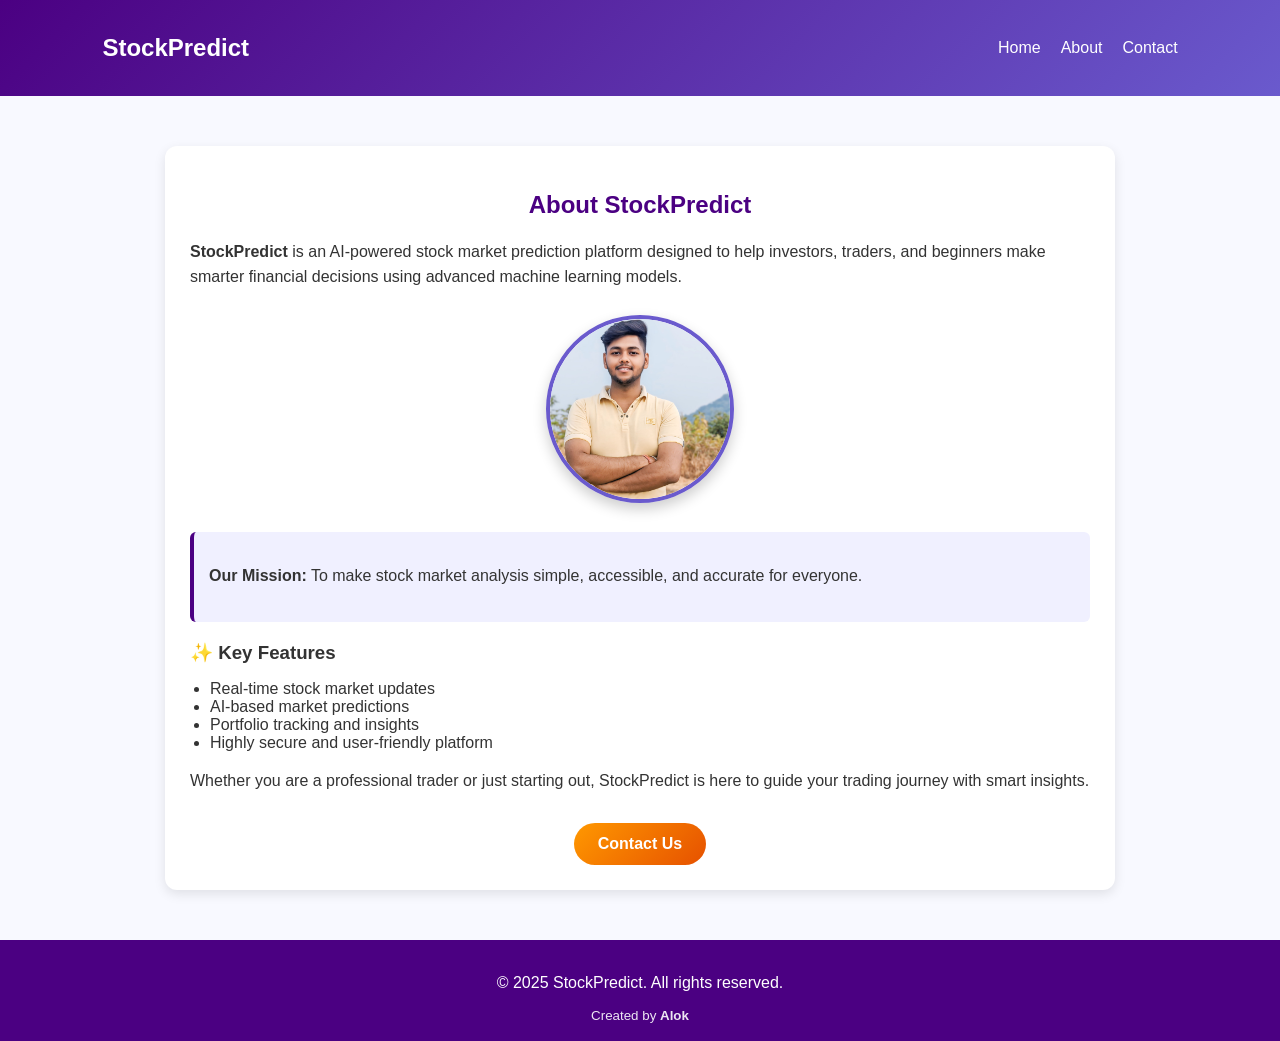
<file: about.html>
<!DOCTYPE html>
<html lang="en">
<head>
  <meta charset="UTF-8">
  <title>About Us - StockPredict</title>
  <link rel="stylesheet" href="aboutcss.css">
</head>

<body>

  <!-- Navbar -->
  <nav class="navbar">
    <h1>StockPredict</h1>
    <ul>
      <li><a href="index.html">Home</a></li>
      <li><a href="about.html">About</a></li>
      <li><a href="contact.html">Contact</a></li>
    </ul>
  </nav>

  <!-- About Section -->
  <div class="about">
    <h2>About StockPredict</h2>

    <p>
      <b>StockPredict</b> is an AI-powered stock market prediction platform designed to help investors,
      traders, and beginners make smarter financial decisions using advanced machine learning models.
    </p>

    <!-- Small Image -->
    <div class="about-img">
      <img src="Alok.jpg" alt="Founder Alok">
    </div>

    <div class="highlight">
      <p><b>Our Mission:</b> To make stock market analysis simple, accessible, and accurate for everyone.</p>
    </div>

    <div class="features">
      <h3>✨ Key Features</h3>
      <ul>
        <li>Real-time stock market updates</li>
        <li>AI-based market predictions</li>
        <li>Portfolio tracking and insights</li>
        <li>Highly secure and user-friendly platform</li>
      </ul>
    </div>

    <p>
      Whether you are a professional trader or just starting out,
      StockPredict is here to guide your trading journey with smart insights.
    </p>

    <div class="cta">
      <button class="btn" onclick="window.location.href='contact.html'">
        Contact Us
      </button>
    </div>
  </div>

  <!-- Footer -->
  <footer class="footer">
    <p>&copy; 2025 StockPredict. All rights reserved.</p>
    <small>Created by <b>Alok</b></small>
  </footer>

</body>
</html>
</file>
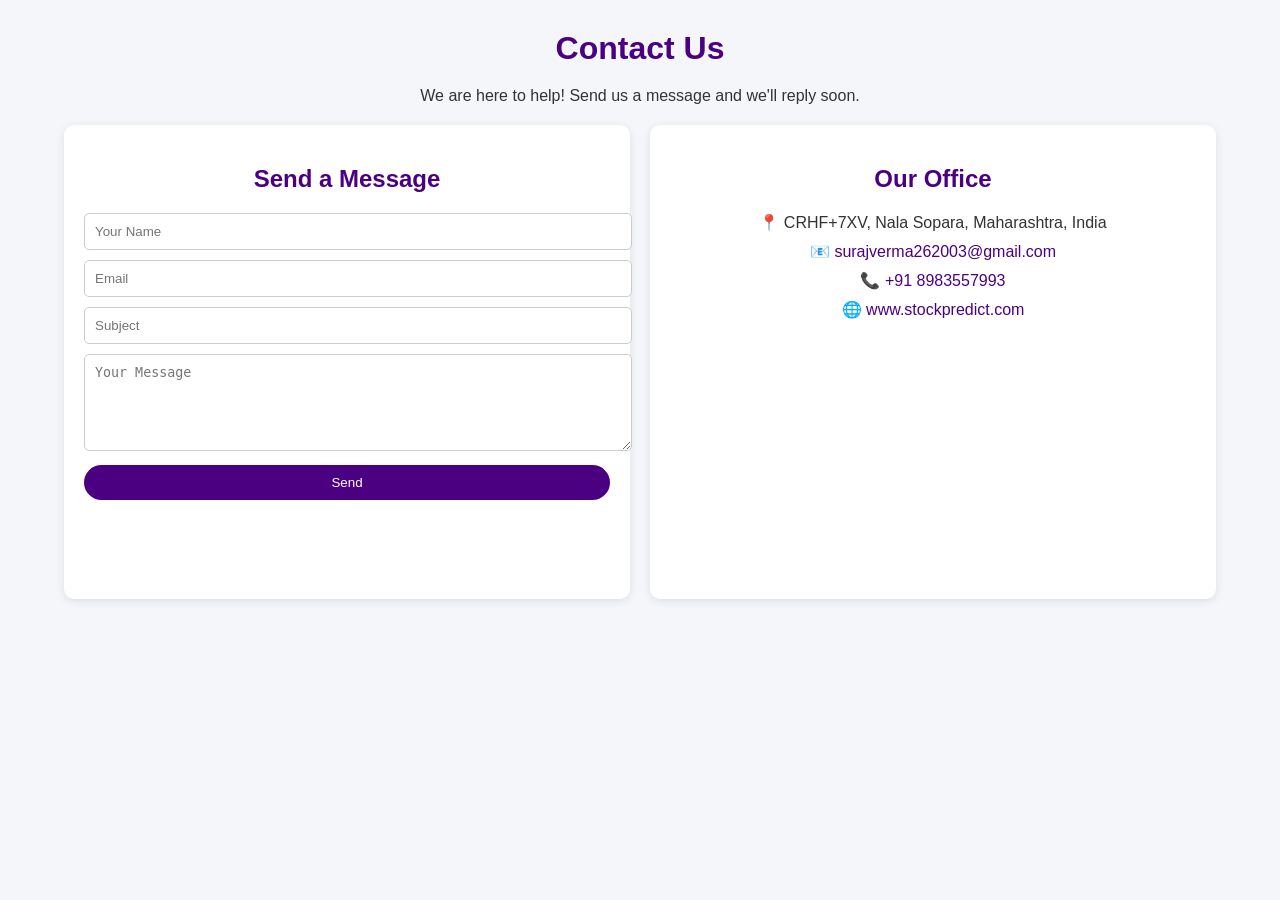
<file: Contact.html>
<!DOCTYPE html>
<html lang="en">
<head>
<meta charset="UTF-8">
<title>Contact Us - StockPredict</title>

<!-- CSS File -->
<link rel="stylesheet" href="Contact.css">
</head>

<body>

<div class="container">
<h1>Contact Us</h1>
<p>We are here to help! Send us a message and we'll reply soon.</p>

<div class="contact-section">

<div class="contact-form">
    <h2>Send a Message</h2>

    <form id="myForm">
      <input type="text" placeholder="Your Name" id="name" required>
      <input type="email" placeholder="Email" id="email" required>
      <input type="text" placeholder="Subject" id="subject" required>
      <textarea placeholder="Your Message" id="message" rows="5" required></textarea>
      <button type="submit">Send</button>
    </form>

    <p id="msg" style="color:green; display:none; margin-top:10px;">
      Message sent ✅
    </p>
</div>

<div class="contact-info">
    <h2>Our Office</h2>

    <p>📍 CRHF+7XV, Nala Sopara, Maharashtra, India</p>
    <p>📧 <a href="mailto:surajverma262003@gmail.com">surajverma262003@gmail.com</a></p>
    <p>📞 <a href="tel:+918983557993">+91 8983557993</a></p>
    <p>🌐 <a href="index.html">www.stockpredict.com</a></p>

    <div class="map">
      <iframe 
        src="https://www.google.com/maps?q=CRHF+7XV+Nala+Sopara,+Maharashtra,+India&output=embed"
        width="100%" height="100%" frameborder="0" style="border:0;" allowfullscreen>
      </iframe>
    </div>
</div>

</div>
</div>

<!-- JS File -->
<script src="Contactscript.js"></script>

</body>
</html>
</file>
<file: aboutcss.css>
body {
  margin: 0;
  font-family: "Segoe UI", sans-serif;
  background: #f8f9ff;
  color: #333;
}

/* Navbar */
.navbar {
  display: flex;
  justify-content: space-between;
  align-items: center;
  padding: 14px 8%;
  background: linear-gradient(135deg, #4b0082, #6a5acd);
  color: #fff;
}

.navbar h1 {
  font-size: 1.5rem;
}

.navbar ul {
  list-style: none;
  display: flex;
  gap: 20px;
}

.navbar ul li a {
  color: #fff;
  text-decoration: none;
  font-weight: 500;
}

.navbar ul li a:hover {
  color: #ffd700;
}

/* About Section */
.about {
  max-width: 900px;
  margin: 50px auto;
  padding: 25px;
  background: #fff;
  border-radius: 12px;
  box-shadow: 0 4px 12px rgba(0, 0, 0, 0.1);
}

.about h2 {
  text-align: center;
  color: #4b0082;
  margin-bottom: 20px;
}

.about p {
  margin-bottom: 18px;
  line-height: 1.6;
  font-size: 1rem;
}

/* Profile Image */
.about-img {
  text-align: center;
  margin: 25px 0;
}

.about-img img {
  width: 180px;
  height: 180px;
  object-fit: cover;
  border-radius: 50%;
  border: 4px solid #6a5acd;
  box-shadow: 0 6px 14px rgba(0,0,0,0.2);
}

/* Highlight */
.highlight {
  background: #f0f0ff;
  padding: 15px;
  border-left: 4px solid #4b0082;
  border-radius: 6px;
  margin: 20px 0;
}

.features h3 {
  margin-bottom: 10px;
}

.features ul {
  list-style: disc;
  padding-left: 20px;
}

/* CTA */
.cta {
  text-align: center;
  margin-top: 30px;
}

.btn {
  padding: 12px 24px;
  border: none;
  border-radius: 50px;
  background: linear-gradient(135deg, #ff9800, #e65100);
  color: #fff;
  font-size: 1rem;
  font-weight: 600;
  cursor: pointer;
  transition: 0.3s;
}

.btn:hover {
  transform: scale(1.05);
}

/* Footer */
.footer {
  background: #4b0082;
  color: #fff;
  text-align: center;
  padding: 18px 8%;
  margin-top: 40px;
}

.footer small {
  display: block;
  margin-top: 6px;
  opacity: 0.9;
}
</file>
<file: Contact.css>
body {
  font-family: Arial, sans-serif;
  margin:0;
  padding:0;
  background:#f5f6fa;
  color:#333;
}

.container {
  width:90%;
  max-width:1200px;
  margin:30px auto;
}

h1,h2 {
  color:#4b0082;
  text-align:center;
  margin-bottom:20px;
}

p {
  text-align:center;
  margin-bottom:20px;
}

.contact-section {
  display:flex;
  flex-wrap:wrap;
  gap:20px;
  justify-content:space-between;
}

.contact-form,
.contact-info {
  flex:1 1 400px;
  background:white;
  padding:20px;
  border-radius:10px;
  box-shadow:0 2px 10px rgba(0,0,0,0.1);
}

.contact-form input,
.contact-form textarea {
  width:100%;
  padding:10px;
  margin-bottom:10px;
  border:1px solid #ccc;
  border-radius:5px;
}

.contact-form button {
  width:100%;
  padding:10px;
  background:#4b0082;
  color:white;
  border:none;
  border-radius:20px;
  cursor:pointer;
}

.contact-form button:hover {
  background:#6a5acd;
}

.contact-info p {
  margin:10px 0;
}

.contact-info a {
  color:#4b0082;
  text-decoration:none;
}

.contact-info a:hover {
  text-decoration:underline;
}

.map {
  width:100%;
  height:250px;
  margin-top:10px;
  border-radius:10px;
  overflow:hidden;
}

@media(max-width:900px){
  .contact-section {
    flex-direction:column;
  }
}
</file>
